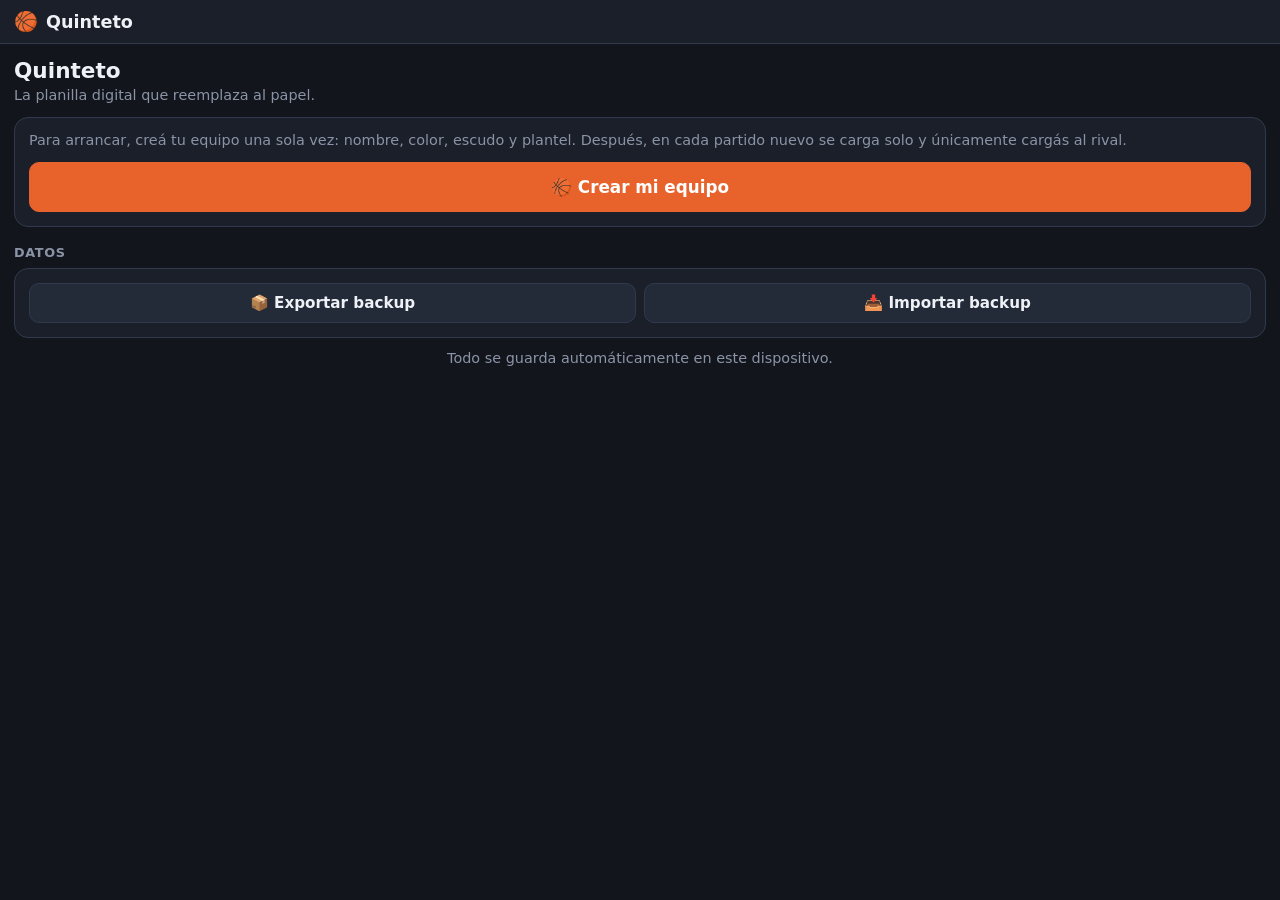
<file: index.html>
<!DOCTYPE html>
<html lang="es">
<head>
<meta charset="UTF-8">
<meta name="viewport" content="width=device-width, initial-scale=1.0, maximum-scale=1.0, user-scalable=no">
<meta name="theme-color" content="#12151c">
<meta name="apple-mobile-web-app-capable" content="yes">
<meta name="apple-mobile-web-app-status-bar-style" content="black-translucent">
<meta name="apple-mobile-web-app-title" content="Quinteto">
<title>Quinteto · Planilla de básquet</title>
<link rel="manifest" href="manifest.webmanifest">
<link rel="apple-touch-icon" href="icons/icon-180.png">
<link rel="stylesheet" href="css/styles.css">
<link rel="icon" href="data:image/svg+xml,<svg xmlns='http://www.w3.org/2000/svg' viewBox='0 0 100 100'><circle cx='50' cy='50' r='45' fill='%23e8622c'/><path d='M5 50h90M50 5v90M15 20q35 30 70 0M15 80q35-30 70 0' stroke='%2312151c' stroke-width='4' fill='none'/></svg>">
</head>
<body>

<header id="topbar">
  <div class="brand" id="brand-home" title="Inicio">
    <span class="ball">🏀</span> <b>Quinteto</b>
  </div>
  <div id="topbar-info"></div>
</header>

<main id="screen"></main>

<nav id="tabbar" class="hidden">
  <button data-tab="game"><span>🏟️</span>Cancha</button>
  <button data-tab="stats"><span>📊</span>Stats</button>
  <button data-tab="shots"><span>🎯</span>Tiros</button>
  <button data-tab="timeline"><span>📋</span>Jugadas</button>
  <button data-tab="report"><span>📤</span>Reporte</button>
</nav>

<div id="toast-wrap"></div>
<div id="modal-wrap" class="hidden"></div>

<script src="js/util.js"></script>
<script src="js/geometry.js"></script>
<script src="js/store.js"></script>
<script src="js/stats.js"></script>
<script src="js/court.js"></script>
<script src="js/setup.js"></script>
<script src="js/game.js"></script>
<script src="js/analysis.js"></script>
<script src="js/report.js"></script>
<script src="js/season.js"></script>
<script src="js/training.js"></script>
<script src="js/app.js"></script>
</body>
</html>
</file>
<file: css/styles.css>
/* ========== Quinteto — estilos ========== */
:root {
  --bg: #12151c;
  --bg2: #1a1f29;
  --bg3: #232a38;
  --line: #313a4d;
  --text: #eef1f6;
  --muted: #8b94a7;
  --accent: #e8622c;
  --ok: #35c46a;
  --bad: #e3453c;
  --court: #23180f;
  --court-line: #c9a273;
  --radius: 14px;
  font-size: 16px;
}
* { box-sizing: border-box; margin: 0; padding: 0; -webkit-tap-highlight-color: transparent; }
html, body { height: 100%; }
body {
  font-family: system-ui, -apple-system, "Segoe UI", Roboto, sans-serif;
  background: var(--bg); color: var(--text);
  display: flex; flex-direction: column;
  overscroll-behavior: none;
}
button { font: inherit; color: inherit; background: none; border: none; cursor: pointer; }
input, select { font: inherit; }
.hidden { display: none !important; }

/* ---- top bar ---- */
#topbar {
  display: flex; align-items: center; justify-content: space-between;
  padding: 10px 14px; background: var(--bg2); border-bottom: 1px solid var(--line);
  position: sticky; top: 0; z-index: 20;
}
.brand { display: flex; align-items: center; gap: 8px; font-size: 1.1rem; cursor: pointer; }
.brand .ball { font-size: 1.2rem; }
#topbar-info { font-size: .85rem; color: var(--muted); }

/* ---- main ---- */
#screen { flex: 1; overflow-y: auto; padding: 14px; padding-bottom: 90px; }
h1 { font-size: 1.35rem; margin-bottom: 4px; }
h2 { font-size: 1.05rem; margin: 18px 0 8px; color: var(--muted); text-transform: uppercase; letter-spacing: .05em; font-size: .8rem; }
.sub { color: var(--muted); font-size: .9rem; margin-bottom: 14px; }

.card {
  background: var(--bg2); border: 1px solid var(--line); border-radius: var(--radius);
  padding: 14px; margin-bottom: 12px;
}
.row { display: flex; gap: 8px; align-items: center; }
.row.wrap { flex-wrap: wrap; }
.grow { flex: 1; }
.right { margin-left: auto; }

/* ---- buttons ---- */
.btn {
  display: inline-flex; align-items: center; justify-content: center; gap: 6px;
  background: var(--bg3); border: 1px solid var(--line); border-radius: 10px;
  padding: 10px 16px; font-weight: 600; font-size: .95rem;
}
.btn:active { transform: scale(.97); }
.btn.primary { background: var(--accent); border-color: var(--accent); color: #fff; }
.btn.ok { background: var(--ok); border-color: var(--ok); color: #fff; }
.btn.bad { background: var(--bad); border-color: var(--bad); color: #fff; }
.btn.ghost { background: transparent; }
.btn.small { padding: 6px 10px; font-size: .8rem; border-radius: 8px; }
.btn.big { width: 100%; padding: 14px; font-size: 1.05rem; }
.btn:disabled { opacity: .4; pointer-events: none; }

/* ---- forms ---- */
input[type=text], input[type=number], select {
  background: var(--bg3); border: 1px solid var(--line); color: var(--text);
  border-radius: 10px; padding: 10px 12px; width: 100%;
}
input[type=color] { width: 46px; height: 42px; border: none; background: none; padding: 0; border-radius: 8px; }
label.fld { display: block; font-size: .8rem; color: var(--muted); margin-bottom: 4px; }

/* ---- personalización de equipo ---- */
.swatches { display: flex; gap: 7px; flex-wrap: wrap; align-items: center; }
.swatch { width: 32px; height: 32px; border-radius: 50%; border: 2px solid var(--line); flex: none; }
.swatch.active { outline: 3px solid #fff; outline-offset: 2px; }
.emoji-row { display: flex; gap: 5px; flex-wrap: wrap; }
.emoji-btn {
  width: 36px; height: 36px; border-radius: 9px; font-size: 1.15rem;
  display: flex; align-items: center; justify-content: center;
  background: var(--bg3); border: 1px solid var(--line); color: var(--muted);
}
.emoji-btn.active { border-color: var(--accent); background: rgba(232,98,44,.16); color: var(--text); }
.team-logo { border-radius: 50%; object-fit: cover; vertical-align: middle; flex: none; background: #fff; }
.cat-badge {
  background: var(--bg3); border: 1px solid var(--line); border-radius: 999px;
  padding: 1px 8px; font-size: .62rem; margin-left: 6px; color: var(--accent);
  font-weight: 800; vertical-align: middle; white-space: nowrap;
}
.cat-badge.gender { color: #a78bfa; }

/* ---- tab bar ---- */
#tabbar {
  display: flex; background: var(--bg2); border-top: 1px solid var(--line);
  position: fixed; bottom: 0; left: 0; right: 0; z-index: 20;
  padding-bottom: env(safe-area-inset-bottom);
}
#tabbar button {
  flex: 1; display: flex; flex-direction: column; align-items: center; gap: 2px;
  padding: 8px 0 10px; font-size: .68rem; color: var(--muted);
}
#tabbar button span { font-size: 1.15rem; }
#tabbar button.active { color: var(--accent); }

/* ---- toasts ---- */
#toast-wrap { position: fixed; top: 60px; left: 0; right: 0; display: flex; flex-direction: column; align-items: center; gap: 8px; z-index: 60; pointer-events: none; }
.toast {
  background: var(--bg3); border: 1px solid var(--line); color: var(--text);
  padding: 10px 18px; border-radius: 999px; font-weight: 600; font-size: .9rem;
  box-shadow: 0 6px 24px rgba(0,0,0,.45); animation: toast-in .25s ease;
  max-width: 92vw; text-align: center;
}
.toast.hot { background: var(--accent); border-color: var(--accent); color: #fff; }
@keyframes toast-in { from { opacity: 0; transform: translateY(-8px); } }

/* ---- modal ---- */
#modal-wrap {
  position: fixed; inset: 0; background: rgba(0,0,0,.6); z-index: 50;
  display: flex; align-items: center; justify-content: center; padding: 18px;
}
.modal {
  background: var(--bg2); border: 1px solid var(--line); border-radius: var(--radius);
  padding: 18px; width: 100%; max-width: 420px; max-height: 86vh; overflow-y: auto;
}
.modal h3 { margin-bottom: 12px; font-size: 1.05rem; }

/* ---- scoreboard ---- */
#scoreboard { background: var(--bg2); border: 1px solid var(--line); border-radius: var(--radius); padding: 10px 12px; margin-bottom: 10px; }
.sb-main { display: grid; grid-template-columns: 1fr auto 1fr; align-items: center; gap: 8px; }
.sb-team { display: flex; flex-direction: column; align-items: center; gap: 2px; min-width: 0; }
.sb-team .name { font-weight: 700; font-size: .82rem; white-space: nowrap; overflow: hidden; text-overflow: ellipsis; max-width: 100%; display: flex; align-items: center; gap: 5px; }
.sb-team .pts { font-size: 2.3rem; font-weight: 800; line-height: 1; font-variant-numeric: tabular-nums; }
.team-dot { width: 10px; height: 10px; border-radius: 50%; flex: none; }
.sb-mid { text-align: center; }
.sb-clock { font-size: 1.5rem; font-weight: 800; font-variant-numeric: tabular-nums; letter-spacing: .03em; }
.sb-q { font-size: .78rem; color: var(--muted); font-weight: 700; }
.sb-controls { display: flex; justify-content: center; gap: 6px; margin-top: 6px; }
.sb-partials { display: flex; justify-content: center; margin-top: 8px; overflow-x: auto; }
.sb-partials table { border-collapse: collapse; font-size: .72rem; font-variant-numeric: tabular-nums; }
.sb-partials th, .sb-partials td { padding: 2px 8px; text-align: center; color: var(--muted); }
.sb-partials td { color: var(--text); font-weight: 600; }
.sb-partials .tot { border-left: 1px solid var(--line); font-weight: 800; }
.sb-extra { display: flex; align-items: center; gap: 6px; font-size: .64rem; color: var(--muted); margin-top: 2px; }
.sb-extra .fe.bonus { color: var(--bad); font-weight: 800; }
.sb-extra .to-btn { padding: 2px 7px; font-size: .64rem; border: 1px solid var(--line); border-radius: 999px; }
.chip.fouled-out { opacity: .35; border-style: dashed !important; }
.run-banner {
  margin-top: 8px; text-align: center; font-weight: 700; font-size: .85rem;
  background: rgba(232,98,44,.15); border: 1px solid var(--accent); color: var(--accent);
  border-radius: 999px; padding: 4px 10px;
}

/* ---- direction indicator ---- */
.dir-bar { display: flex; justify-content: space-between; font-size: .75rem; color: var(--muted); padding: 2px 6px 6px; font-weight: 600; }

/* ---- court ---- */
.court-wrap { position: relative; border-radius: 12px; overflow: hidden; }
.court-svg { display: block; width: 100%; height: auto; background: var(--court); touch-action: manipulation; }
.court-svg .line { stroke: var(--court-line); stroke-width: .08; fill: none; opacity: .9; }
.court-svg .zone-fill { opacity: .12; }
.shot-dot { stroke-width: .12; }
.shot-dot.made { fill: var(--ok); }
.shot-dot.missed { fill: var(--bad); }
.shot-dot.dim { opacity: .15; }

/* ---- player chips ---- */
.bench { display: flex; gap: 6px; overflow-x: auto; padding: 8px 2px; align-items: center; }
.bench::-webkit-scrollbar { display: none; }
.chip {
  flex: none; display: flex; flex-direction: column; align-items: center; justify-content: center;
  width: 52px; height: 52px; border-radius: 50%;
  background: var(--bg3); border: 2px solid var(--line);
  font-weight: 800; font-size: 1rem; position: relative; color: var(--text);
}
.chip small { font-size: .55rem; font-weight: 600; color: var(--muted); max-width: 48px; overflow: hidden; text-overflow: ellipsis; white-space: nowrap; }
.chip.oncourt { border-width: 2.5px; }
.chip.selected { outline: 3px solid #fff; outline-offset: 1px; }
.chip.bench-p { opacity: .55; }
.chip .fouls { position: absolute; top: -3px; right: -3px; background: var(--bad); color: #fff; font-size: .55rem; border-radius: 999px; padding: 1px 4px; font-weight: 700; }
.bench-label { flex: none; font-size: .68rem; color: var(--muted); font-weight: 700; writing-mode: vertical-rl; transform: rotate(180deg); text-align: center; }

/* ---- action bar ---- */
#action-bar { display: flex; flex-wrap: wrap; gap: 6px; padding: 8px 0; }
#action-bar .btn { flex: 1 1 calc(25% - 6px); min-width: 72px; padding: 10px 4px; font-size: .8rem; }
.action-hint { text-align: center; color: var(--muted); font-size: .82rem; padding: 10px 0; }

/* ---- shot confirm popup ---- */
.shot-pop {
  position: absolute; z-index: 10; background: var(--bg2); border: 1px solid var(--line);
  border-radius: 12px; padding: 8px; display: flex; gap: 6px; align-items: center;
  box-shadow: 0 8px 30px rgba(0,0,0,.5); transform: translate(-50%, -110%);
}
.shot-pop .val { font-weight: 800; padding: 0 6px; white-space: nowrap; }

/* ---- tables ---- */
.tbl-wrap { overflow-x: auto; border-radius: 10px; border: 1px solid var(--line); }
table.stats { border-collapse: collapse; width: 100%; font-size: .78rem; font-variant-numeric: tabular-nums; }
table.stats th, table.stats td { padding: 7px 8px; text-align: center; white-space: nowrap; }
table.stats th { background: var(--bg3); color: var(--muted); font-size: .68rem; position: sticky; top: 0; }
table.stats td:first-child, table.stats th:first-child { text-align: left; position: sticky; left: 0; background: var(--bg2); font-weight: 700; }
table.stats tr:nth-child(even) td { background: rgba(255,255,255,.02); }
table.stats tr.totals td { border-top: 1px solid var(--line); font-weight: 800; }

/* ---- tabs (segmented) ---- */
.seg { display: flex; background: var(--bg3); border-radius: 10px; padding: 3px; gap: 3px; margin-bottom: 10px; }
.seg button { flex: 1; padding: 8px 6px; border-radius: 8px; font-weight: 700; font-size: .85rem; color: var(--muted); }
.seg button.active { background: var(--bg); color: var(--text); }

/* ---- filter chips row ---- */
.filters { display: flex; gap: 6px; overflow-x: auto; padding: 4px 0 10px; }
.filters .btn { flex: none; }
.filters .btn.active { background: var(--accent); border-color: var(--accent); color: #fff; }

/* ---- timeline ---- */
.tl-item { display: flex; align-items: center; gap: 10px; padding: 9px 4px; border-bottom: 1px solid var(--line); font-size: .88rem; }
.tl-time { font-variant-numeric: tabular-nums; color: var(--muted); font-size: .74rem; width: 64px; flex: none; }
.tl-desc { flex: 1; min-width: 0; }
.tl-desc b { font-weight: 700; }

/* ---- lists ---- */
.list-item { display: flex; align-items: center; gap: 10px; padding: 12px 4px; border-bottom: 1px solid var(--line); }
.list-item:last-child { border-bottom: none; }

/* ---- player editor rows ---- */
.p-row { display: grid; grid-template-columns: 64px 1fr auto; gap: 8px; margin-bottom: 8px; align-items: center; }

/* ---- starters grid ---- */
.starter-grid { display: flex; flex-wrap: wrap; gap: 8px; }

/* ---- report ---- */
#report-canvas { width: 100%; border-radius: 12px; border: 1px solid var(--line); }
.hero-score { text-align: center; font-size: 2rem; font-weight: 800; }

/* ---- zone stats ---- */
.zone-grid { display: grid; grid-template-columns: 1fr 1fr; gap: 8px; margin-top: 10px; }
.zone-box { background: var(--bg3); border-radius: 10px; padding: 10px; text-align: center; }
.zone-box .z-pct { font-size: 1.3rem; font-weight: 800; }
.zone-box .z-name { font-size: .7rem; color: var(--muted); }

/* ---- print ---- */
@media print {
  body { background: #fff; color: #000; }
  #topbar, #tabbar, .no-print, #toast-wrap { display: none !important; }
  #screen { padding: 0; overflow: visible; }
  .card { border-color: #ccc; background: #fff; break-inside: avoid; }
  table.stats th { background: #eee; color: #333; }
  table.stats td:first-child, table.stats th:first-child { background: #fff; }
  .court-svg { background: #fff; }
  .court-svg .line { stroke: #444; }
}

@media (min-width: 700px) {
  #screen { max-width: 860px; margin: 0 auto; width: 100%; }
}

/* ---- apaisado / tablet: cancha a la izquierda, acciones a la derecha ---- */
@media (min-width: 980px) and (orientation: landscape) {
  #screen { max-width: 1280px; }
  .game-layout { display: grid; grid-template-columns: minmax(0, 1.6fr) minmax(280px, 1fr); gap: 14px; align-items: start; }
  .game-layout .game-side { position: sticky; top: 8px; }
  .game-layout #action-bar .btn { flex: 1 1 calc(50% - 6px); }
}
</file>
